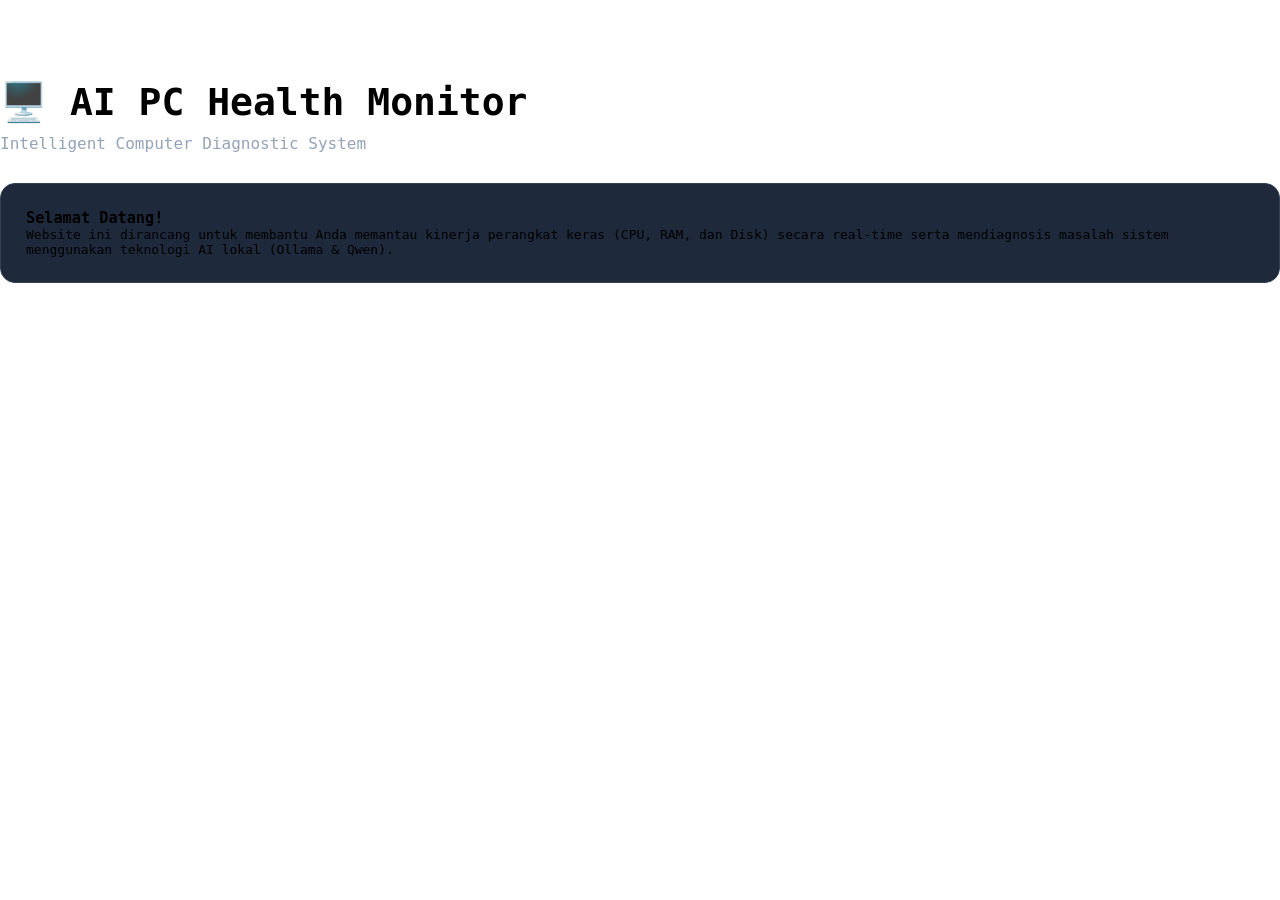
<file: index.html>
<!DOCTYPE html>
<html lang="en">
<head>
    <meta charset="UTF-8">
    <meta name="viewport" content="width=device-width, initial-scale=1.0">  
     <link rel="stylesheet" href="style.css">
    <title>home</title>
</head>
<body>
    <div class="main-title">🖥️ AI PC Health Monitor</div>
<div class="subtitle">Intelligent Computer Diagnostic System</div>

<div class="ai-box">
    <h3>Selamat Datang!</h3>
    <p>Website ini dirancang untuk membantu Anda memantau kinerja perangkat keras (CPU, RAM, dan Disk) secara real-time serta mendiagnosis masalah sistem menggunakan teknologi AI lokal (Ollama & Qwen).</p>
</div> 
</body>
</html>
</file>
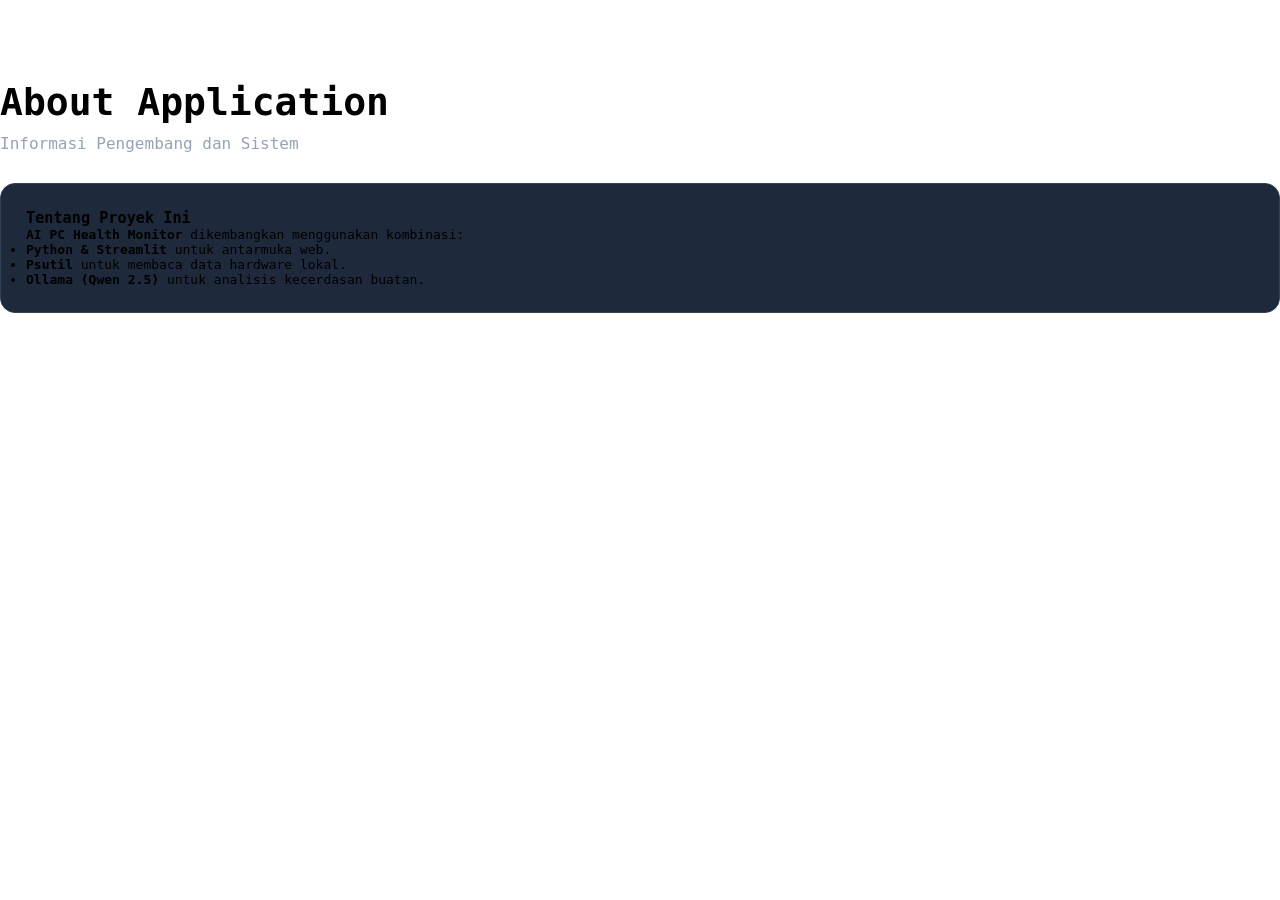
<file: about.html>
<!DOCTYPE html>
<html lang="en">
<head>
    <meta charset="UTF-8">
    <meta name="viewport" content="width=device-width, initial-scale=1.0">
    <link rel="stylesheet" href="style.css">
    <title>about</title>
</head>
<body>
  <div class="main-title"> About Application</div>
<div class="subtitle">Informasi Pengembang dan Sistem</div>

<div class="ai-box">
    <h3>Tentang Proyek Ini</h3>
    <p><b>AI PC Health Monitor</b> dikembangkan menggunakan kombinasi:</p>
    <ul>
        <li><b>Python & Streamlit</b> untuk antarmuka web.</li>
        <li><b>Psutil</b> untuk membaca data hardware lokal.</li>
        <li><b>Ollama (Qwen 2.5)</b> untuk analisis kecerdasan buatan.</li>
    </ul>
</div>
</body>
</html>
</file>
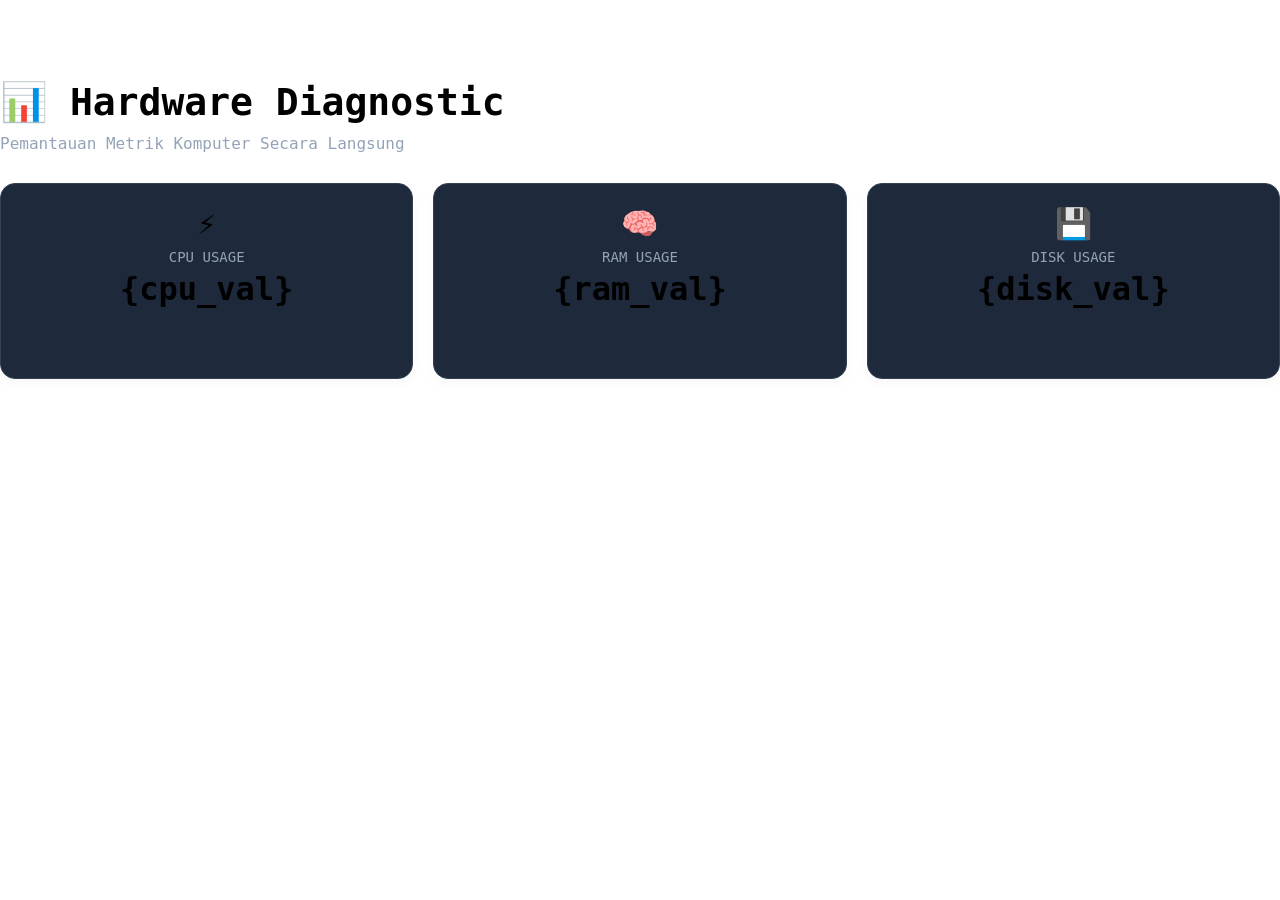
<file: diagnostic.html>
<!DOCTYPE html>
<html lang="en">
<head>
    <meta charset="UTF-8">
    <meta name="viewport" content="width=device-width, initial-scale=1.0">
     <link rel="stylesheet" href="style.css">
    <title>diagnostic</title>
</head>
<body>
   <div class="main-title">📊 Hardware Diagnostic</div>
<div class="subtitle">Pemantauan Metrik Komputer Secara Langsung</div>

<div style="display: flex; gap: 20px; margin-bottom: 25px;">
    <div class="metric-card" style="flex: 1;">
        <div class="metric-icon">⚡</div>
        <div class="metric-title">CPU USAGE</div>
        <div class="metric-value">{cpu_val}</div>
    </div>
    <div class="metric-card" style="flex: 1;">
        <div class="metric-icon">🧠</div>
        <div class="metric-title">RAM USAGE</div>
        <div class="metric-value">{ram_val}</div>
    </div>
    <div class="metric-card" style="flex: 1;">
        <div class="metric-icon">💾</div>
        <div class="metric-title">DISK USAGE</div>
        <div class="metric-value">{disk_val}</div>
    </div>
</div>
</body>
</html>
</file>
<file: style.css>
*, html, body{
    margin:0;
    padding:0;
    font-family: monospace;

}

/* Main background */
.stApp {
    background-color: #0f172a;
    color: white;
}

/* Hide Streamlit menu */
#MainMenu { visibility: hidden; }
footer { visibility: hidden; }
header { visibility: hidden; }

/* Main title */
.main-title {
    font-size: 38px;
    font-weight: 700;
    margin-bottom: 0px;
    margin-top:80px;
}

.subtitle {
    color: #94a3b8;
    font-size: 16px;
    margin-bottom: 30px;
    margin-top:10px;
}

/* Metric cards */
.metric-card {
    background-color: #1e293b;
    border: 1px solid #334155;
    border-radius: 15px;
    padding: 22px;
    text-align: center;
    min-height: 150px;
     box-shadow: 0 5px 8px 0 rgba(247, 246, 246, 0.733);
}

.metric-icon { font-size: 30px; }

.metric-title {
    color: #94a3b8;
    font-size: 14px;
    margin-top: 8px;
}

.metric-value {
    font-size: 32px;
    font-weight: 700;
    margin-top: 5px;
}

/* AI box */
.ai-box {
    background-color: #1e293b;
    border: 1px solid #334155;
    border-radius: 15px;
    padding: 25px;
    margin-top: 20px;
}

.ai-title {
    font-size: 22px;
    font-weight: 700;
    margin-bottom: 15px;
}
/* Navigation bar*/
.fContainer{
    width: 100%;
    display:flex;
    justify-content:center;
    align-items: center;
    margin-top: -60px;
    padding-top: -45px;

    
}

.wrapper{
   
    width: 800px;
    height: 75px;
    background-color:#334155;
    display:flex;
    font-size:20px;
    padding:15px;
    justify-content:space-between;
    align-items:center;
    border-radius: 15px;
    margin-top: 35px;
    box-shadow: 0 7px 15px 0 rgba(233, 230, 230, 0.5);
   
    
}
.brand{
    display:flex;
    flex-direction: row;
    font-size:20px;
    padding:15px;
}

.first{
    color: white;
    font-weight: 700;
    word-spacing:-3px;
    font-family:cursive;
}

.last{
    color: rgb(218, 7, 7);
    padding-left: 10px;
    font-weight:500;
    word-spacing:-5px;
    font-family:system-ui, 'Segoe UI', 'Open Sans', 'Helvetica Neue', sans-serif
    
}

.navigation{
    display:flex;
    justify-content: center;
    align-items: center;
    padding-left:-15px;
    overflow: hidden;

}

.navigation>li{
    list-style-type: none;
    padding-top: 20px;
    align-items: center;
    justify-content: center;
   
}

.navigation>li>a{
    text-decoration:none;
    color:white;
    font-size:20px;
    padding:15px;
    display:block;

    
}

/* Transition */
.navigation>li>a:hover{
    transition:all 0.5s ease-in-out;
    background-color:#05193b;
    border-radius:15px;
    transform: translateX(-5%);

}
   

.navbar li{
    float:left;
}
</file>
